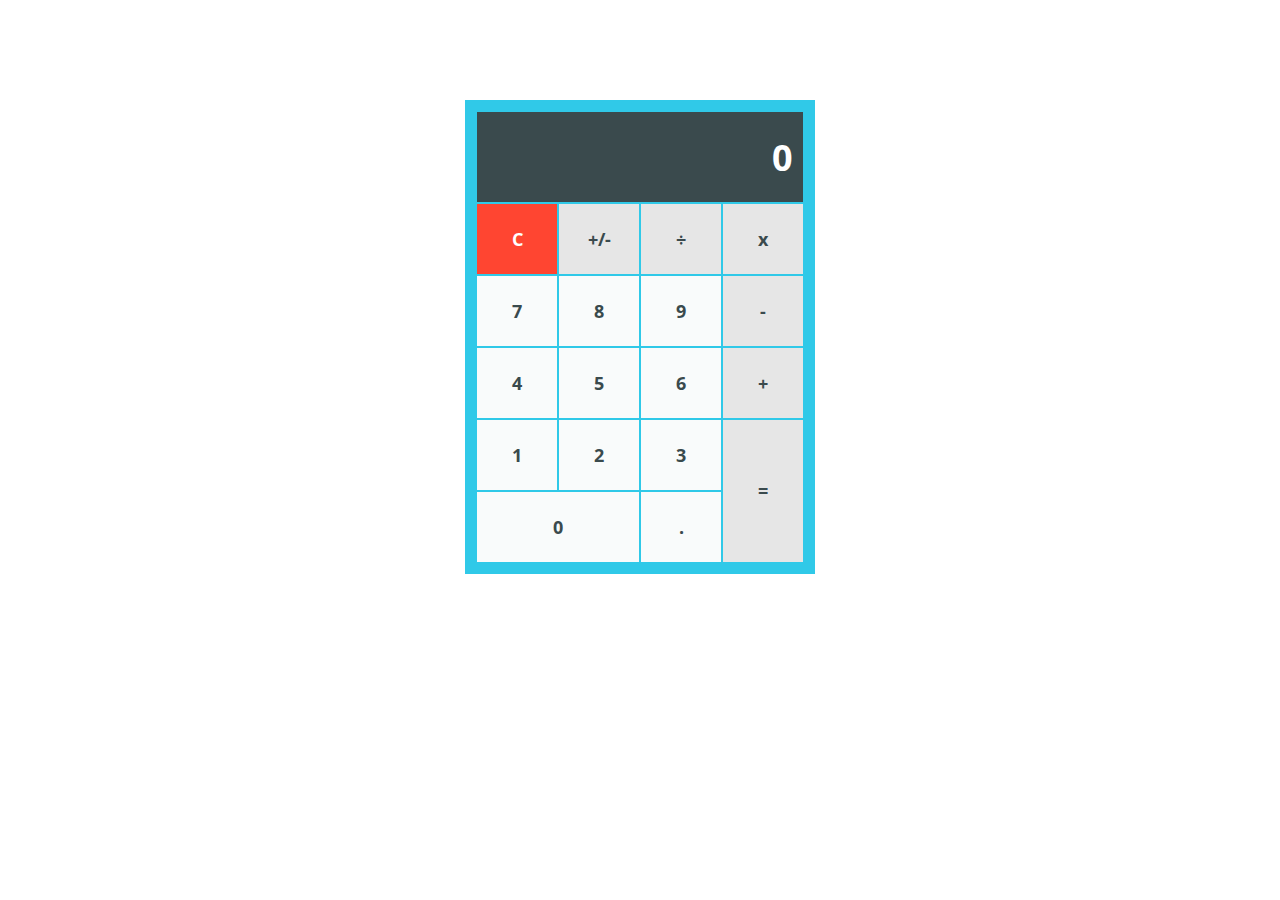
<file: Front-End Development Certification/Advanced Front End Development Projects/01 Build a JavaScript Calculator/index.html>
<!DOCTYPE html>
<html >
  <head>
    <meta charset="UTF-8">
    <title>Build a JavaScript Calculator</title>
    <link href='https://fonts.googleapis.com/css?family=Open+Sans:400,700' rel='stylesheet' type='text/css'>
    
    
    
        <link rel="stylesheet" href="css/style.css">

    
    
    
  </head>

  <body>

    <table id="calculator">
  <caption>Calculator app</caption>
  <tr>
    <td class="result" colspan="4">0</td>
  </tr>
  <tr>
    <td class="clear">C</td>
    <td class="operators">+/-</td>   
    <td class="operators">÷</td>
    <td class="operators">x</td>
  </tr>
  <tr>
    <td>7</td>
    <td>8</td>
    <td>9</td>
    <td class="operators">-</td>
  </tr>
  <tr>
    <td>4</td>
    <td>5</td>
    <td>6</td>
    <td class="operators">+</td>
  </tr>
  <tr>
    <td>1</td>
    <td>2</td>
    <td>3</td>
    <td rowspan="2" class="operators">=</td> 
  </tr>
  <tr>
    <td colspan="2">0</td>
    <td>.</td>
  </tr>
</table>
    <script src='https://code.jquery.com/jquery-2.2.4.min.js'></script>

        <script src="js/index.js"></script>

    
    
    
  </body>
</html>
</file>
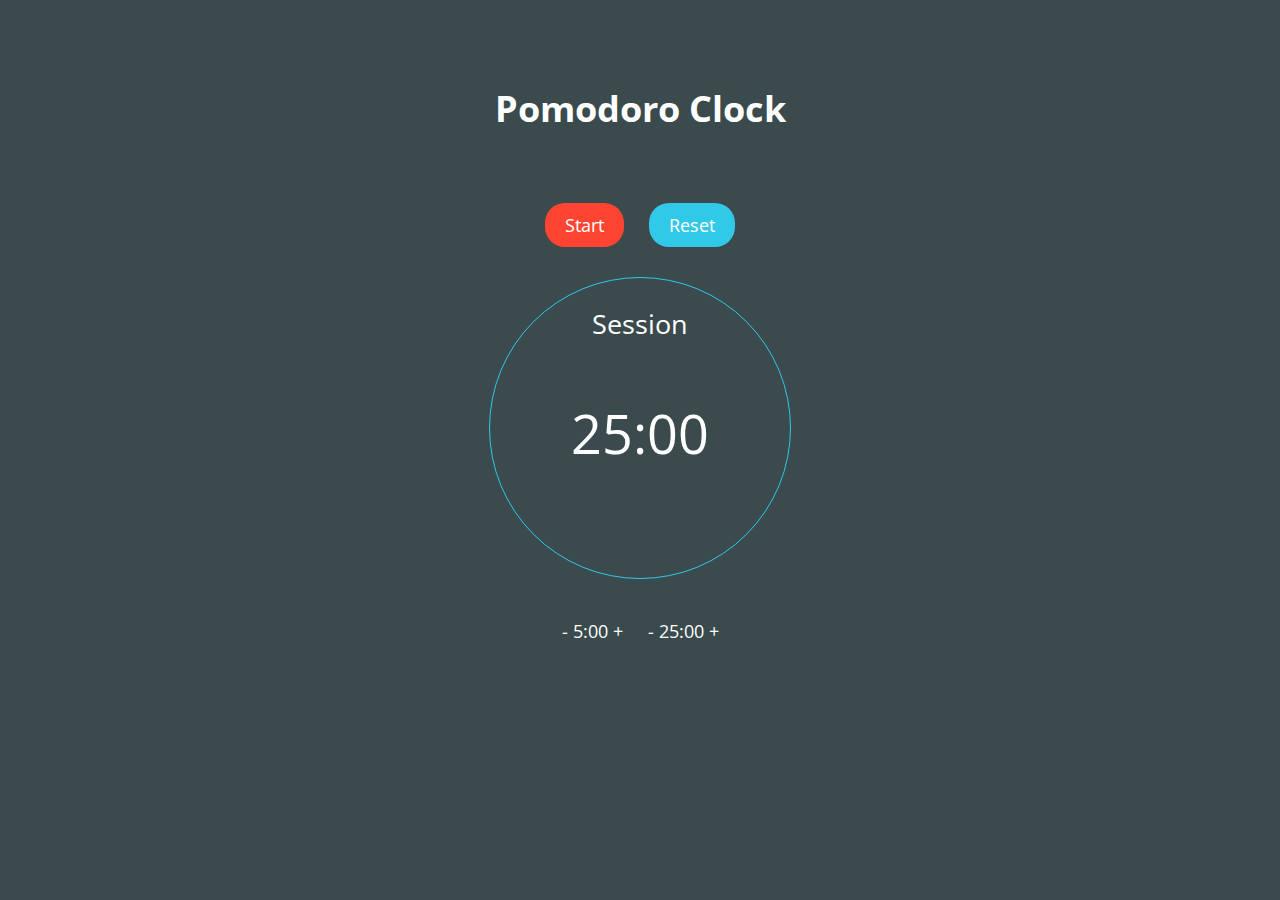
<file: Front-End Development Certification/Advanced Front End Development Projects/02 Build a Pomodoro Clock/index.html>
<!DOCTYPE html>
<html >
  <head>
    <meta charset="UTF-8">
    <title>Build a Pomodoro Clock</title>
    <link href='https://fonts.googleapis.com/css?family=Open+Sans:400,700' rel='stylesheet' type='text/css'>
    
    
    
        <link rel="stylesheet" href="css/style.css">

    
    
    
  </head>

  <body>

    <h1>Pomodoro Clock</h1>    

<a id="startButton" href="#">Start</a>
<a id="stopButton" href="#">Stop</a>
<a id="resumeButton" href="#">Resume</a>
<a id="resetButton" href="#">Reset</a>
  
<div id="clockContainer">
  <p id="timeText">Session</p>
  <p id="timeClock">25:00</p>
</div>
  
<a id="minusBreak" href="#">-</a>
<span id="breakContainer">5:00</span>
<a id="plusBreak" href="#">+</a>
    
<a id="minusSession" href="#">-</a>
<span id="sessionContainer">25:00</span>
<a id="plusSession" href="#">+</a>
    <script src='https://code.jquery.com/jquery-2.2.4.min.js'></script>

        <script src="js/index.js"></script>

    
    
    
  </body>
</html>
</file>
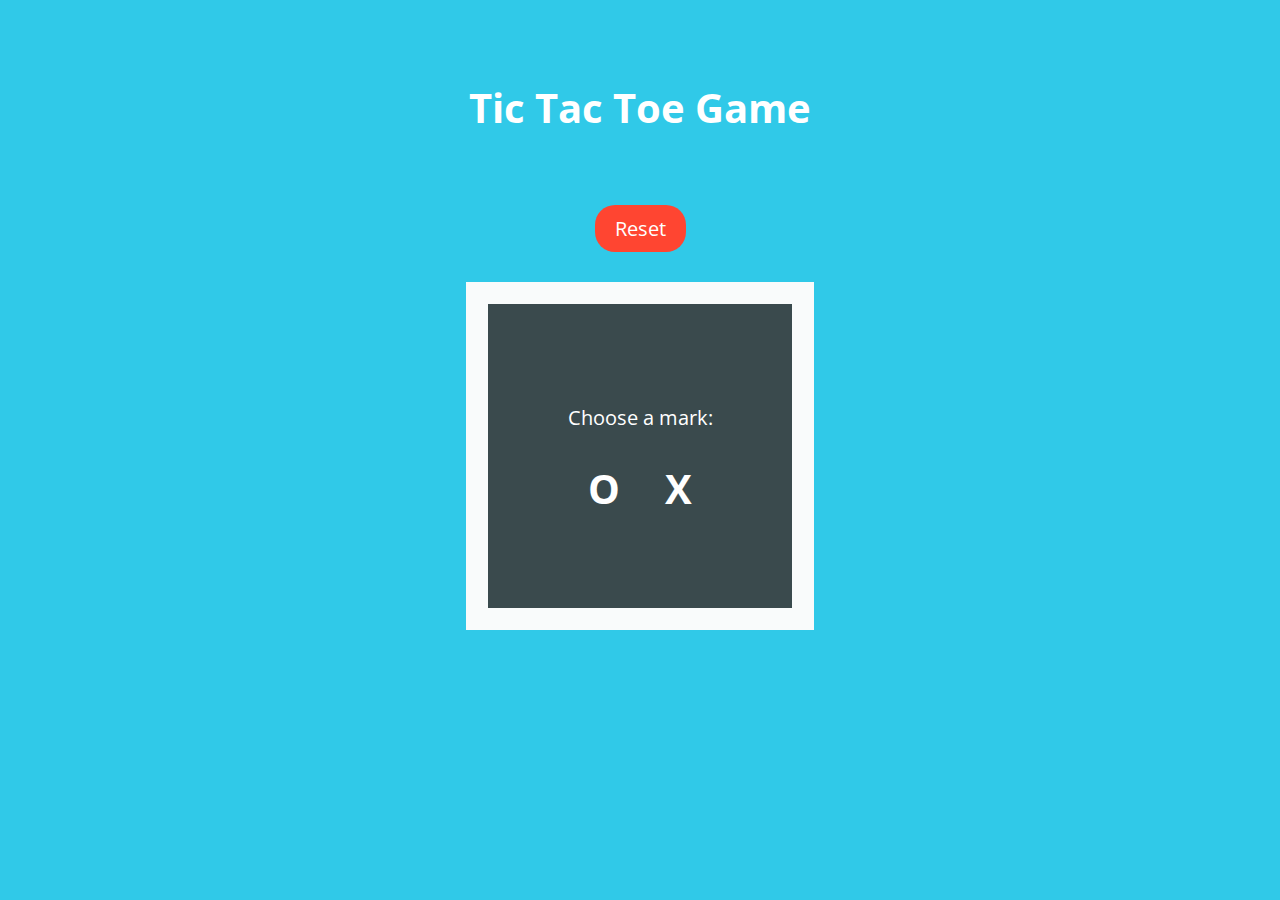
<file: Front-End Development Certification/Advanced Front End Development Projects/03 Build a Tic Tac Toe Game/index.html>
<!DOCTYPE html>
<html >
  <head>
    <meta charset="UTF-8">
    <title>Build a Tic Tac Toe Game</title>
    <link href='https://fonts.googleapis.com/css?family=Open+Sans:400,700' rel='stylesheet' type='text/css'>
        <link rel="stylesheet" href="css/style.css">
  </head>

  <body>

    <h1>Tic Tac Toe Game</h1>

<a href="#" class="button" id="resetButton">Reset</a>

<div id="start">
  <p>Choose a mark:</p>
  <ul>
    <li id="mark1">O</li>
    <li id="mark2">X</li>
  </ul>
</div>

<table id="tictactoe">
  <caption>Tic Tac Toe app</caption>
  <tr>
    <td id="boxUpLeft"></td>
    <td id="boxUpCenter"></td>
    <td id="boxUpRight"></td>
  </tr>
  <tr>
    <td id="boxMiddleLeft"></td>
    <td id="boxMiddleCenter"></td>
    <td id="boxMiddleRight"></td>
  </tr>
  <tr>
    <td id="boxBottomLeft"></td>
    <td id="boxBottomCenter"></td>
    <td id="boxBottomRight"></td>
  </tr>
</table>

<div id="winninginformation">
</div>
    <script src='https://code.jquery.com/jquery-2.2.4.min.js'></script>

        <script src="js/index.js"></script>




  </body>
</html>
</file>
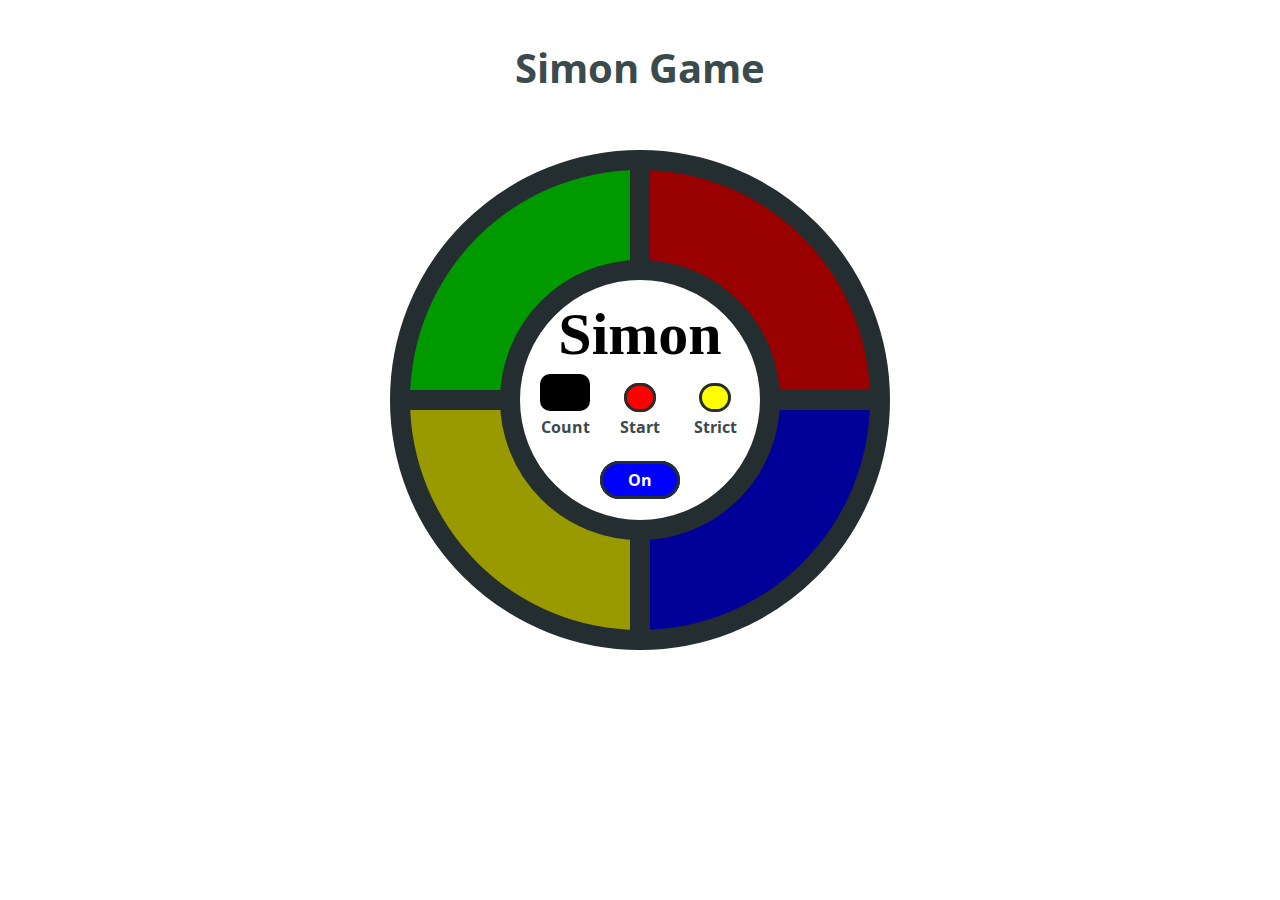
<file: Front-End Development Certification/Advanced Front End Development Projects/04 Build a Simon Game/index.html>
<!DOCTYPE html>
<html >
  <head>
    <meta charset="UTF-8">
    <title>Build a Simon Game</title>
    <link href='https://fonts.googleapis.com/css?family=Open+Sans:400,700' rel='stylesheet' type='text/css'>
   	<link rel="stylesheet" href="css/style.css">
	</head>
	<body>
	  
	  <h1>Simon Game</h1>
	  
	  <div id="gameContainer">
	    <div id="leftTop"></div>
	    <div id="rightTop"></div>
	    <div id="leftBottom"></div>
	    <div id="rightBottom"></div>
	  
	    <div id="gameController">
	  
	      <h2>Simon</h2>
	  
	      <p class="label">
	        <span id="count">--</span>
	        <span>Count</span>
	      </p>
	  
	      <p class="label">
	        <a id="startButton" href="#"></a>
	        <span>Start</span>
	      </p>
	  
	      <p class="label">
	        <a id="strictButton" href="#"></a>
	        <span>Strict</span>
	      </p>
	  
	      <p class="onOff"><a id="onOffButton" href="#">On</a></p>
	  
	    </div>
	  </div>
    
		<script src='https://cdnjs.cloudflare.com/ajax/libs/jquery/3.1.0/jquery.min.js'></script>
		<script src="js/index.js"></script>    
  </body>
</html>
</file>
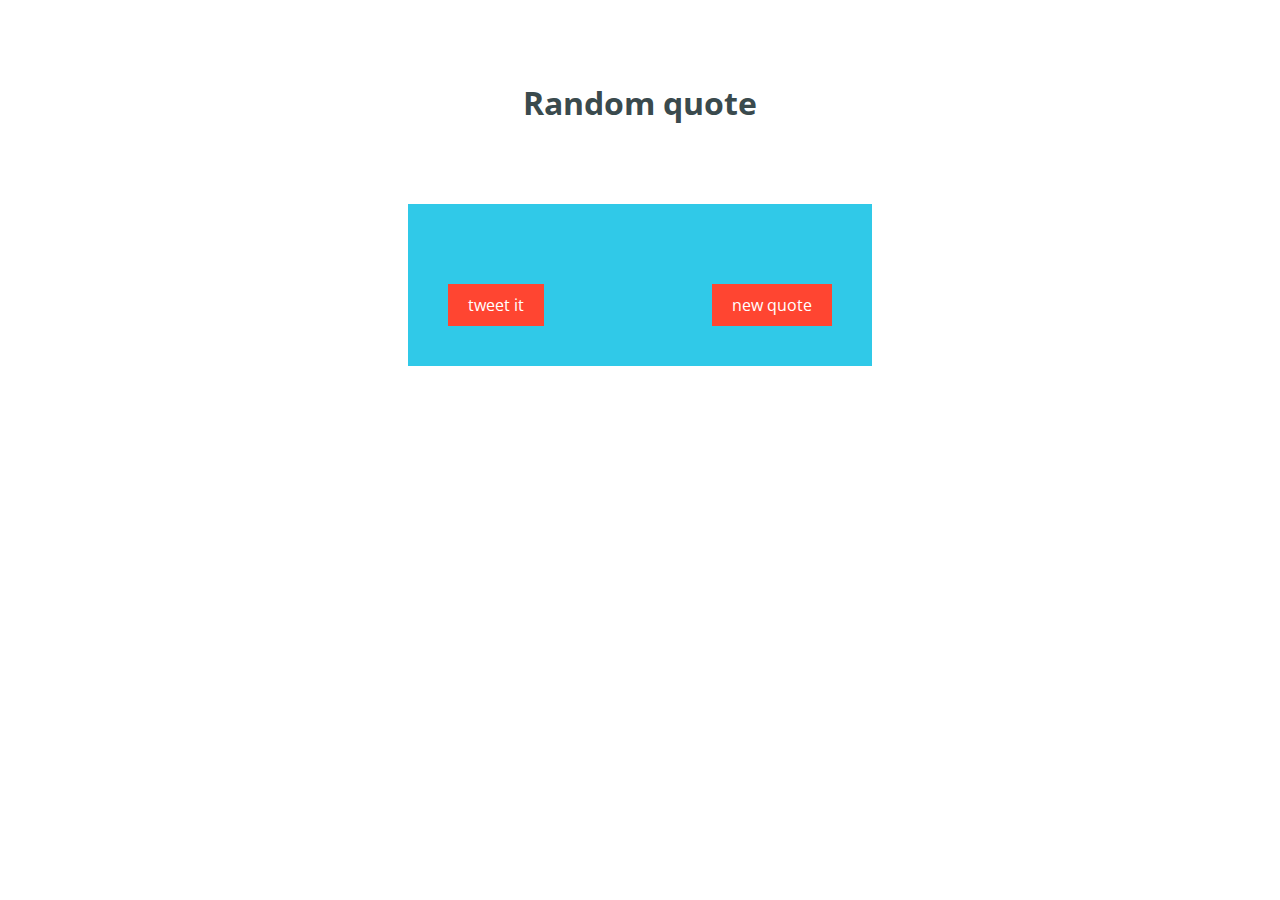
<file: Front-End Development Certification/Intermediate Front End Development Projects/01 Build a Random Quote Machine/index.html>
<!DOCTYPE html>
<html>
	<head>
    	<meta charset="UTF-8">
    	<title>Build a Random Quote Machine</title>
    	<link href='https://fonts.googleapis.com/css?family=Open+Sans:400,700' rel='stylesheet' type='text/css'>
    	<link rel="stylesheet" href="css/style.css">
 	</head>
 	
 	<body>
    	<h1>Random quote</h1>
		
		<div id="quotebox">
  			<div id="quotecontainer">
  			</div>
  			
  			<div id="footer">
    			<a href="#" id="tweet">tweet it</a>
    			<a href="#" id="random">new quote</a>
    			<div class="clear"></div>
  			</div>
		</div>
    
    	<script src='https://code.jquery.com/jquery-2.2.4.min.js'></script>

        <script src="js/index.js"></script>
	</body>
</html>
</file>
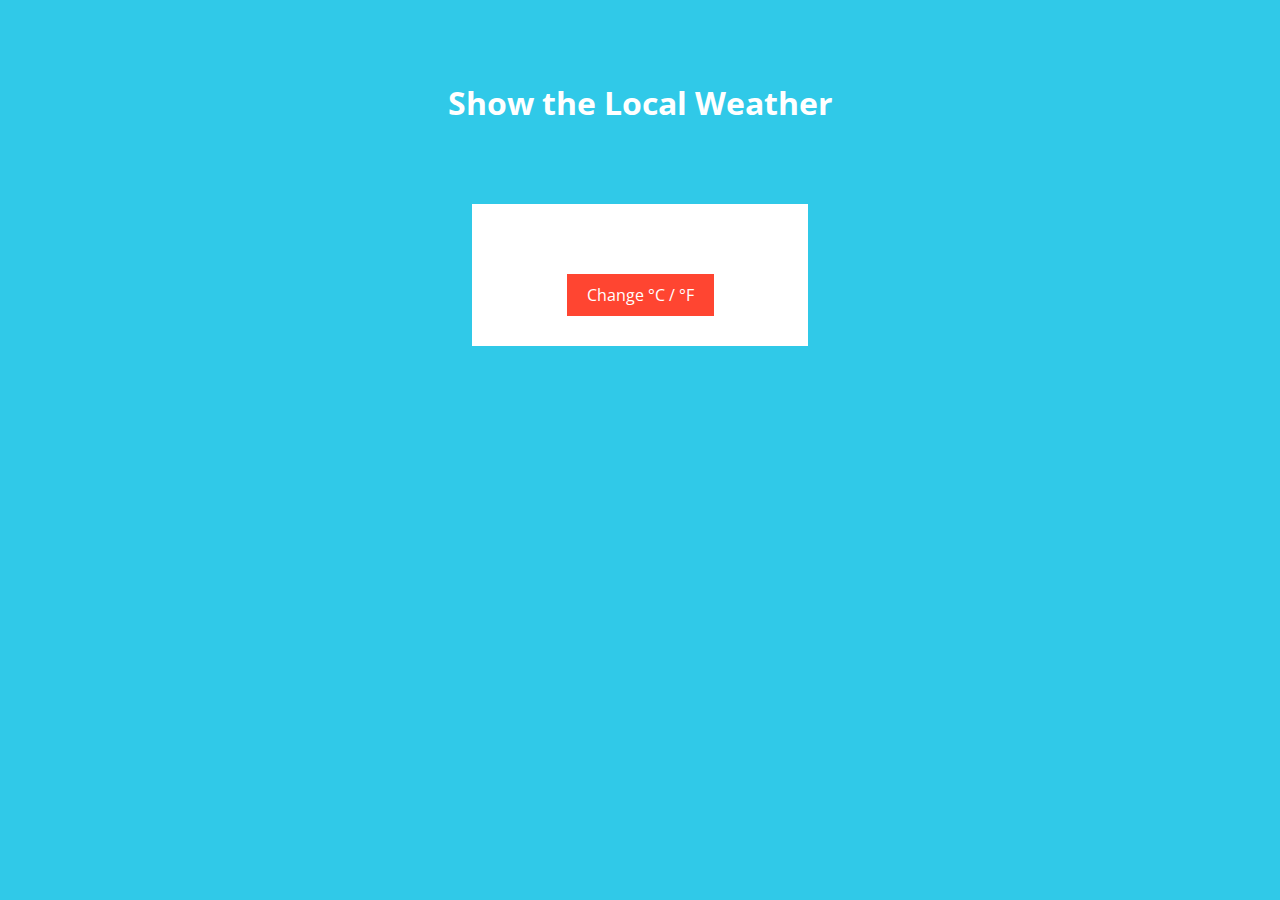
<file: Front-End Development Certification/Intermediate Front End Development Projects/02 Show the Local Weather/index.html>
<!DOCTYPE html>
<html >
  <head>
    <meta charset="UTF-8">
    <title>Show the Local Weather</title>
    <link href='https://fonts.googleapis.com/css?family=Open+Sans:400,700' rel='stylesheet' type='text/css'>
    <link rel="stylesheet" href="css/style.css">  
  </head>
  <body>
    <h1>Show the Local Weather</h1>
	
	<div id="weathercontainer">
  		<div id="weatherbox">
  		</div>
  		<a href="#" id="buttonChangeTemp">Change °C / °F</a>
	</div>
    
    <script src='https://code.jquery.com/jquery-2.2.4.min.js'></script>
    <script src="js/index.js"></script>
  </body>
</html>
</file>
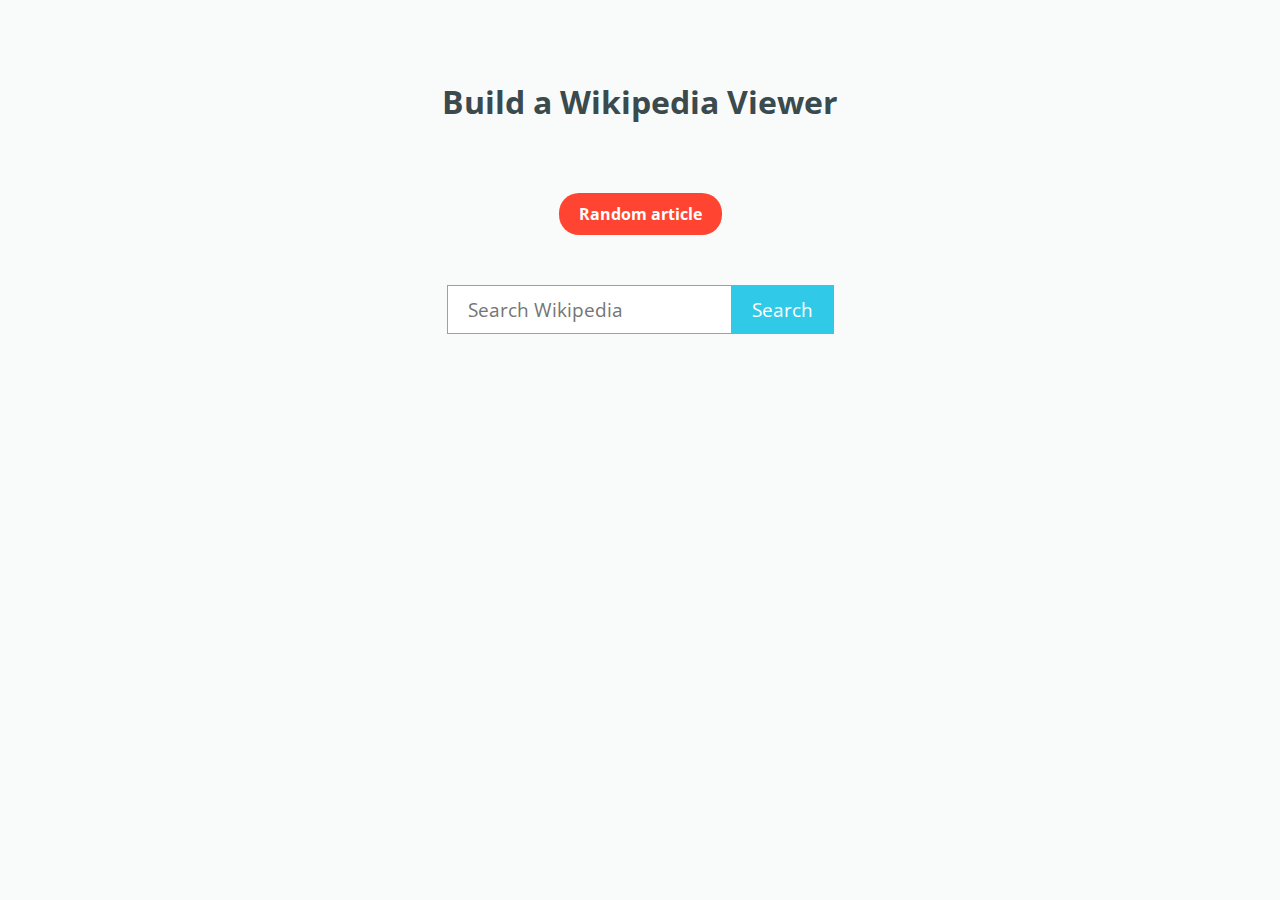
<file: Front-End Development Certification/Intermediate Front End Development Projects/03 Build a Wikipedia Viewer/index.html>
<!DOCTYPE html>
<html >
  <head>
    <meta charset="UTF-8">
    <title>Build a Wikipedia Viewer</title>
    <link href='https://fonts.googleapis.com/css?family=Open+Sans:400,700' rel='stylesheet' type='text/css'>
    <link rel="stylesheet" href="css/style.css">
  </head>
  <body>
    <h1>Build a Wikipedia Viewer</h1>
   	
   	<a href="https://en.wikipedia.org/wiki/Special:Random" target="_blank" class="random">Random article</a>

	<form class="form-wrapper">
    	<input type="text" id="search" placeholder="Search Wikipedia" required>
    	<input type="button" value="Search" id="submit">
	</form>

	<dl id="results">
	</dl>
    
    <script src='https://code.jquery.com/jquery-2.2.4.min.js'></script>
    <script src="js/index.js"></script>    
  </body>
</html>
</file>
<file: Front-End Development Certification/Advanced Front End Development Projects/01 Build a JavaScript Calculator/css/style.css>
* {
	margin: 0;
	padding: 0;
	box-sizing: border-box;
}

body {
  background-color: #FFFFFF;
  font-family: 'Open Sans', sans-serif;
  font-weight: 700;
  font-size: 18px;
  color: #3A4A4D;
}

caption {
  display: none;
}

#calculator {
  background-color: #30C9E8;
  margin: 100px auto 0 auto;
  padding: 10px;
}

td {
  width: 80px;
  height: 70px;
  text-align: center;
  vertical-align: center;
  cursor: pointer;
  background-color: #F9FBFB;
} 

td.result {
  background-color: #3A4A4D;
  color: #FFFFFF;
  cursor: default;
  height: 90px;
  text-align: right;
  padding: 0 10px;
  font-size: 2em;
}

td.clear {
  background-color: #FF4531;
  color: #FFFFFF;
}

td.operators {
  background-color: #E6E6E6;
}

td:hover {
  background-color: #D3D3D3;  
}

td.clear:hover {
  background-color: #CC1400;
}

td.result:hover {
  background-color: #3A4A4D;
}
</file>
<file: Front-End Development Certification/Advanced Front End Development Projects/02 Build a Pomodoro Clock/css/style.css>
body {
  margin: 0;
  padding: 0;
  padding-top: 60px;
  background-color: #3A4A4D;
  color: #FFFFFF;
  font-family: 'Open Sans', sans-serif;
  font-size: 18px;
  text-align: center;
}

h1 {
  font-size: 2em;
  text-align: center;
  margin-bottom: 80px;
}

a {
  color: #FFFFFF;
  text-decoration: none;
}

#startButton,
#resetButton,
#stopButton,
#resumeButton {
  padding: 10px 20px;
  border-radius: 20px;
  margin: 10px;
  background-color: #FF4531;
}

#resetButton {
  background-color: #30C9E8;
}

#stopButton,
#resumeButton {
  display: none;
}

#clockContainer {
  width: 300px;
  height: 300px;
  border: 1px solid #30C9E8;
  border-radius: 50%;
  margin: 40px auto;
}

#timeText {
  font-size: 1.5em;
}

#timeClock {
  font-size: 3em;
}

#plusBreak {
  margin-right: 20px;
}
</file>
<file: Front-End Development Certification/Advanced Front End Development Projects/03 Build a Tic Tac Toe Game/css/style.css>
* {
	margin: 0;
	padding: 0;
	box-sizing: border-box;
}

body {
  background-color: #30C9E8;
  font-family: 'Open Sans', sans-serif;
  font-size: 20px;
  color: #FFFFFF;
  text-align: center;
}

h1 {
   font-size: 2em;
   margin: 80px;
}

caption {
  display: none;
}

#tictactoe {
  background-color: #F9FBFB;
  margin: 40px auto;
  padding: 20px;
  display: none;
}

#start {
  width: 348px;
  height: 348px;
  margin: 40px auto;
  padding-top: 100px;
  background-color: #3A4A4D;
  border: 22px solid #F9FBFB;
}

td {
  width: 100px;
  height: 100px;
  text-align: center;
  vertical-align: middle;
  line-height: 0;
  cursor: pointer;
  background-color: #3A4A4D;
  font-size: 3em;
  font-weight: 700;
} 

a.button {
  background-color: #FF4531; 
  color: #FFFFFF;
  text-decoration: none;
  margin: 5px;
  padding: 10px 20px;
  border-radius: 20px;
}

ul {
  list-style-type: none;
  margin-top: 30px;
}

li {
  display: inline;
  font-size: 2em;
  font-weight: 700;
  margin: 20px;
  cursor: pointer;
}

#winninginformation {
  width: 348px;
  height: 348px;
  position: absolute;
  top: 280px;
  left: 50%;
  margin-left: -174px;
  padding-top: 130px;
  color: #3A4A4D;
  background-color: rgba(255, 255, 255, 0.7);
  font-size: 3em;
  font-weight: 700;
  display: none;
}
</file>
<file: Front-End Development Certification/Advanced Front End Development Projects/04 Build a Simon Game/css/style.css>
* {
	margin: 0;
	padding: 0;
}

body {
  background-color: #FFFFFF;
  font-family: 'Open Sans', sans-serif;
  font-weight: 700;
  font-size: 20px;
  color: #3A4A4D;
}

h1 {
  font-size: 2em;
  margin: 40px;
  text-align: center;
}

#gameContainer {
  width: 460px;
  height: 460px;
  position: absolute;
  top: 150px;
  left: 50%;
  margin-left: -250px;
  border-radius: 50%;
  border: 20px solid #242E30;
  background: #242E30;
  overflow: hidden;
}

#leftTop, #rightTop, #leftBottom, #rightBottom {
  width: 220px;
  height: 220px;
  position: absolute;
}

#leftTop {
  background-color: #009900;
  top: 0;
  left: 0;
}

#leftTop:hover {
  background-color: #00FF00;
}

#rightTop {
  background-color: #990000;
  top: 0;
  right: 0;
}

#rightTop:hover {
  background-color: #FF0000;
}

#leftBottom {
  background-color: #999900;
  bottom: 0;
  left: 0;
}

#leftBottom:hover {
  background-color: #FFFF00;
}

#rightBottom {
  background-color: #000099;
  bottom: 0;
  right: 0;
}

#rightBottom:hover {
  background-color: #0000FF;
}

#gameController {
  position: absolute;
  width: 240px;
  height: 240px;
  left: 50%;
  top: 50%;
  margin-left: -140px;
  margin-top: -140px;
  border-radius: 50%;
  border: 20px solid #242E30;
  background-color: #FFFFFF;
}

#gameController h2 {
  font-family: 'Times New Roman', serif;
  font-size: 3em;
  font-weight: 900;
  text-align: center;
  color: #000000;
  margin-top: 20px;
}

#gameController a {
  color: #FFFFFF;
  text-decoration: none;
  font-size: 0.6em;
}

#startButton,
#strictButton,
#onOffButton {
  padding: 5px 13px;
  border-radius: 20px;
  border: 3px solid #242E30;
}

#onOffButton {
  padding: 5px 25px;
  background-color: #0000FF;
}

#startButton {
  background-color: #FF0000;
}

#strictButton {
  background-color: #FFFF00;
}

#gameController p {
  font-size: 0.8em;
}

#gameController p.label {
  text-align: center;
  width: 50px;
  float: left;
  margin: 15px 5px 20px 20px;
}

#gameController p.label span {
  display: block;
  margin-top: 10px;
}

#gameController p.label #count {
  font-size: 1.4em;
  background-color: #000000;
  border: 3px solid #000000;
  border-radius: 10px;
  color: #000000;
  margin: -10px 0 -5px 0;
}

#gameController p.onOff {
  text-align: center;
  clear: both;
  font-size: 1.3em;
}
</file>
<file: Front-End Development Certification/Intermediate Front End Development Projects/01 Build a Random Quote Machine/css/style.css>
body {
  margin: 0;
  padding: 0;
  padding-top: 60px;
  background-color: #FFFFFF;
  color: #3A4A4D;
  font-family: 'Open Sans', sans-serif;
}

h1 {
  text-align: center;
  margin-bottom: 80px;
}

#quotebox {
  width: 30%;
  margin: auto;
  background-color: #30C9E8;
  color: #FFFFFF;
  padding: 20px 40px;
}

#quotebox #quotecontainer {
  font-size: 1.2em;
  margin-bottom: 60px;
}

#quotebox #footer a {
  background-color: #FF4531; 
  color: #FFFFFF;
  text-decoration: none;
  padding: 10px 20px;
}

#quotebox #footer #tweet {
  float: left;
}

#quotebox #footer #random {
  float: right;
}

#quotebox #footer .clear {
  clear: both;
  padding-top: 20px;
}
</file>
<file: Front-End Development Certification/Intermediate Front End Development Projects/02 Show the Local Weather/css/style.css>
body {
  margin: 0;
  padding: 0;
  padding-top: 60px;
  background-color: #30C9E8;
  color: #FFFFFF;
  font-family: 'Open Sans', sans-serif;
}

h1 {
  text-align: center;
  margin-bottom: 80px;
}

#weathercontainer {
  width: 20%;
  margin: auto;
  background-color: #FFFFFF;
  color: #3A4A4D;
  padding: 40px;
  text-align: center;
}

#weatherbox {
    font-size: 1.2em;
    padding-bottom: 40px;
}

ul {
  list-style-type: none;
  text-align: left;
}

ul li {
  padding-bottom: 10px;
}

a {
  background-color: #FF4531; 
  color: #FFFFFF;
  text-decoration: none;
  padding: 10px 20px;
}
</file>
<file: Front-End Development Certification/Intermediate Front End Development Projects/03 Build a Wikipedia Viewer/css/style.css>
body {
  margin: 0;
  padding: 0;
  background-color: #F9FBFB;
  color: #3A4A4D;
  font-family: 'Open Sans', sans-serif;
  text-align: center;
}

h1 {
  margin: 80px 0;
}

 a.random {
  background-color: #FF4531; 
  color: #FFFFFF;
  text-decoration: none;
  margin: 5px;
  padding: 10px 20px;
  border-radius: 20px;
  font-weight: 700;
}

.form-wrapper {
  margin-top: 60px;
}

input {
  font-size: 1.2em;
  font-family: 'Open Sans', sans-serif;
  border: 1px solid #30C9E8;
  margin: 0;
  padding: 10px 20px;
}

#submit {
  background-color: #30C9E8;
  color: #FFFFFF;
}

#search {
  margin-right: -5px;
}

dl {
  margin:  60px auto;
  width: 500px;
}

dt {
  text-align: left;
  background-color: #FFFFFF;
  padding: 15px 0 10px 20px;
}

dt a {
  text-decoration: none;
  color: #FF4531;
  font-weight: 700;
}

dd {
  text-align: left;
  margin: 0 0 20px 0;
  background-color: #FFFFFF;
  padding: 0 20px 15px 20px;
}
</file>
